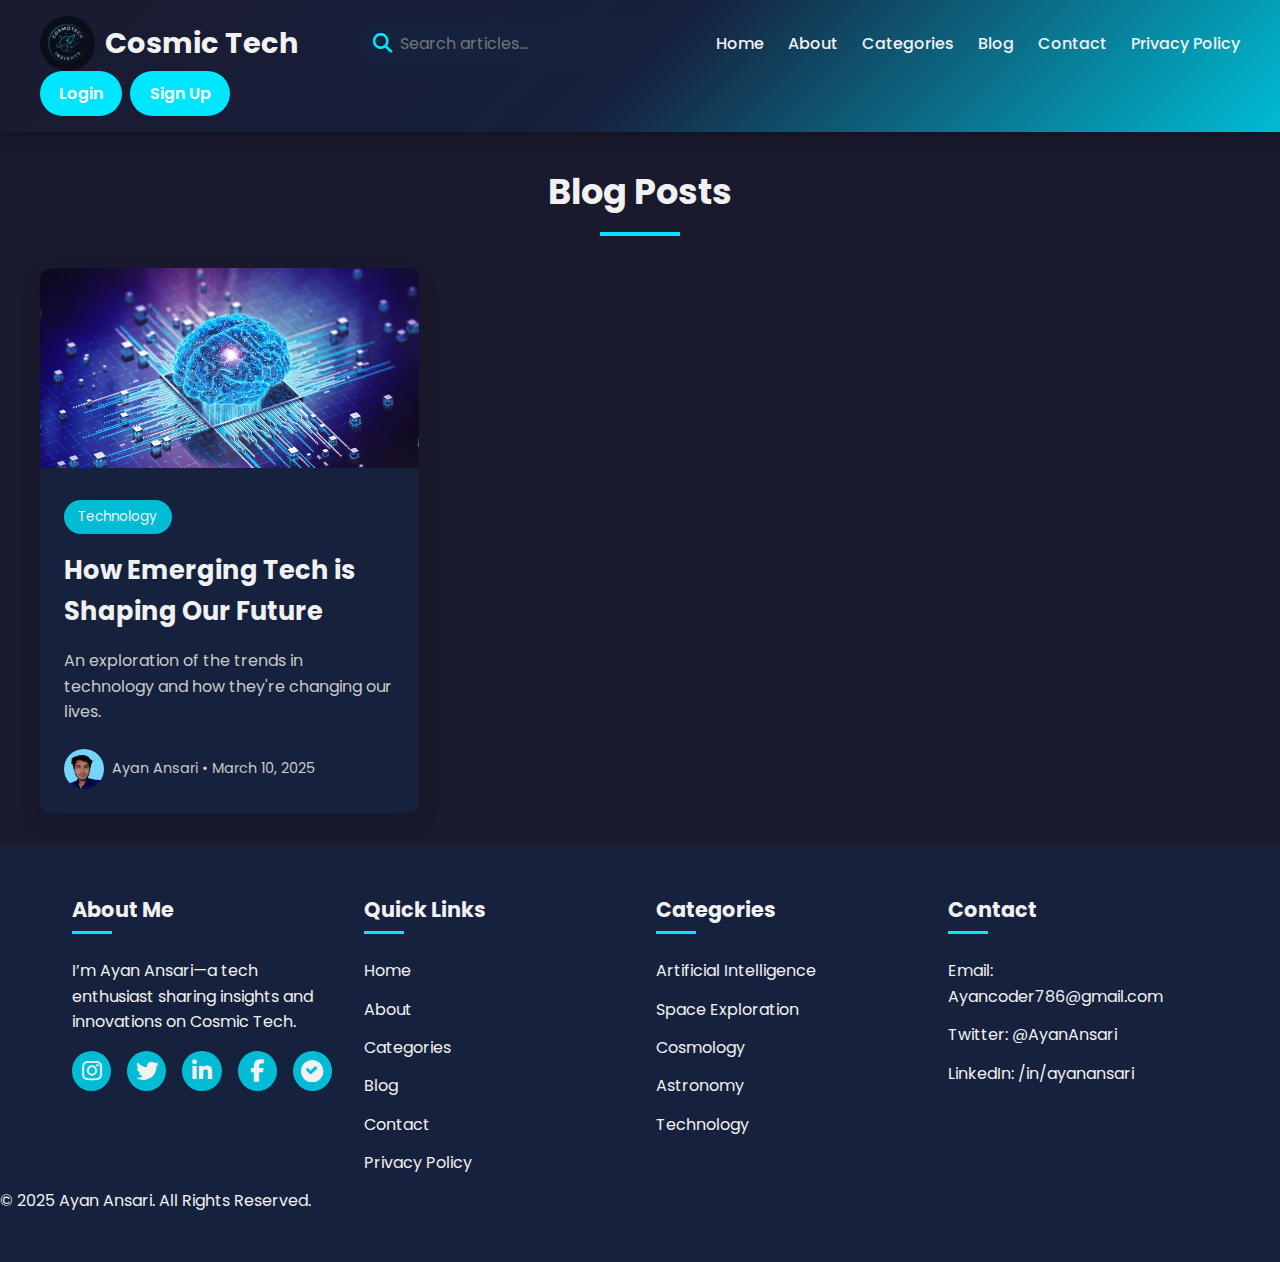
<file: Pages/blog.html>
<!DOCTYPE html>
<html lang="en">

<head>
  <meta charset="UTF-8" />
  <meta name="viewport" content="width=device-width, initial-scale=1.0" />
   <link rel="shortcut icon" href="../img/logo.png" type="image/x-icon">
  <title>Blog | Cosmic Tech</title>
  <link href="https://fonts.googleapis.com/css2?family=Poppins:wght@300;400;600;700&display=swap" rel="stylesheet" />
  <link rel="stylesheet" href="https://cdnjs.cloudflare.com/ajax/libs/font-awesome/6.4.0/css/all.min.css" />
  <link rel="stylesheet" href="../css/style.css" />
</head>

<body>
  <!-- Header (same as index.html) -->
  <header>
    <div class="nav-container">
      <button class="mobile-menu-btn"><i class="fas fa-bars"></i></button>
      <div class="logo">
        <img src="/img/logo.png" width="55px" alt="Cosmic Tech Logo" />
        <h1>Cosmic Tech</h1>
      </div>
      <div class="search-container">
        <i class="fas fa-times clear-icon" id="clearSearch"></i>
        <input type="text" id="searchInput" placeholder="Search articles..." />
        <i class="fas fa-search search-icon" id="searchIcon"></i>
      </div>
      <nav id="main-nav">
        <ul>
          <li><a href="../index.html">Home</a></li>
          <li><a href="about.html">About</a></li>
          <li><a href="categories.html">Categories</a></li>
          <li><a href="blog.html" class="active" target="_blank">Blog</a></li>
          <li><a href="contact.html">Contact</a></li>
          <li><a href="privacy.html">Privacy Policy</a></li>
        </ul>
      </nav>
      <div class="auth-buttons">
        <a href="login.html" class="auth-btn">Login</a>
        <a href="signup.html" class="auth-btn">Sign Up</a>
      </div>
    </div>
  </header>

  <div class="container" style="padding: 2rem 0;">
    <h2 class="section-title">Blog Posts</h2>
    <div class="featured-grid">
      <article class="article-card">
        <img src="/img/ai.webp" alt="Blog Post" class="article-img" />
        <div class="article-content">
          <span class="article-category">Technology</span>
          <h3 class="article-title"><a href="#">How Emerging Tech is Shaping Our Future</a></h3>
          <p class="article-excerpt">An exploration of the trends in technology and how they're changing our lives.</p>
          <div class="article-meta">
            <img src="/img/me.jpg" alt="Ayan Ansari" />
            <span>Ayan Ansari • March 10, 2025</span>
          </div>
        </div>
      </article>
      <!-- Add more blog posts as needed -->
    </div>
  </div>

  <!-- Footer (same as index.html) -->
  <footer>
    <div class="footer-container">
      <!-- (Footer columns as in index.html) -->
      <div class="footer-column">
        <h3>About Me</h3>
        <p>I’m Ayan Ansari—a tech enthusiast sharing insights and innovations on Cosmic Tech.</p>
        <div class="social-links">
          <a href="https://www.instagram.com/ayannansarii?igsh=bDNtN2hqOG42NHly" target="_blank" class="social-link"
            title="Instagram">
            <i class="fab fa-instagram"></i>
          </a>
          <a href="https://x.com/ayanansariii?t=riIRXEujdksNhVpYq_xdtA&s=08" target="_blank" class="social-link"
            title="Twitter (X)">
            <i class="fab fa-twitter"></i>
          </a>
          <a href="https://www.linkedin.com/in/ayan-ansari-598700349" target="_blank" class="social-link"
            title="LinkedIn">
            <i class="fab fa-linkedin-in"></i>
          </a>
          <a href="https://www.facebook.com/share/1ADkqm7msA/" target="_blank" class="social-link" title="Facebook">
            <i class="fab fa-facebook-f"></i>
          </a>
          <a href="https://www.threads.net/@ayannansarii" target="_blank" class="social-link" title="Threads">
            <svg xmlns="http://www.w3.org/2000/svg" viewBox="0 0 256 256"
              style="width:1.4rem; height:1.4rem; fill: var(--text);">
              <path
                d="M128 0C57.31 0 0 57.31 0 128s57.31 128 128 128 128-57.31 128-128S198.69 0 128 0Zm59.22 97.16L121.33 155.94a16 16 0 0 1-22.64 0l-35.91-35.91a16 16 0 1 1 22.64-22.64l24.27 24.27 44.27-44.27a16 16 0 1 1 22.64 22.64Z" />
            </svg>
          </a>
        </div>
      </div>
      <div class="footer-column">
        <h3>Quick Links</h3>
        <ul class="footer-links">
          <li><a href="../index.html">Home</a></li>
          <li><a href="about.html">About</a></li>
          <li><a href="categories.html">Categories</a></li>
          <li><a href="blog.html" target="_blank">Blog</a></li>
          <li><a href="contact.html">Contact</a></li>
          <li><a href="privacy.html">Privacy Policy</a></li>
        </ul>
      </div>
      <div class="footer-column">
        <h3>Categories</h3>
        <ul class="footer-links">
          <li><a href="category-ai.html">Artificial Intelligence</a></li>
          <li><a href="category-space.html">Space Exploration</a></li>
          <li><a href="category-cosmology.html">Cosmology</a></li>
          <li><a href="category-astronomy.html">Astronomy</a></li>
          <li><a href="category-tech.html">Technology</a></li>
        </ul>
      </div>
      <div class="footer-column">
        <h3>Contact</h3>
        <ul class="footer-links">
          <li>Email: Ayancoder786@gmail.com</li>
          <li>Twitter: @AyanAnsari</li>
          <li>LinkedIn: /in/ayanansari</li>
        </ul>
      </div>
    </div>
    <div class="copyright">
      &copy; 2025 Ayan Ansari. All Rights Reserved.
    </div>
  </footer>

  </script>
</body>
<script src="../Javascript/script.js"></script>
</html>
</file>
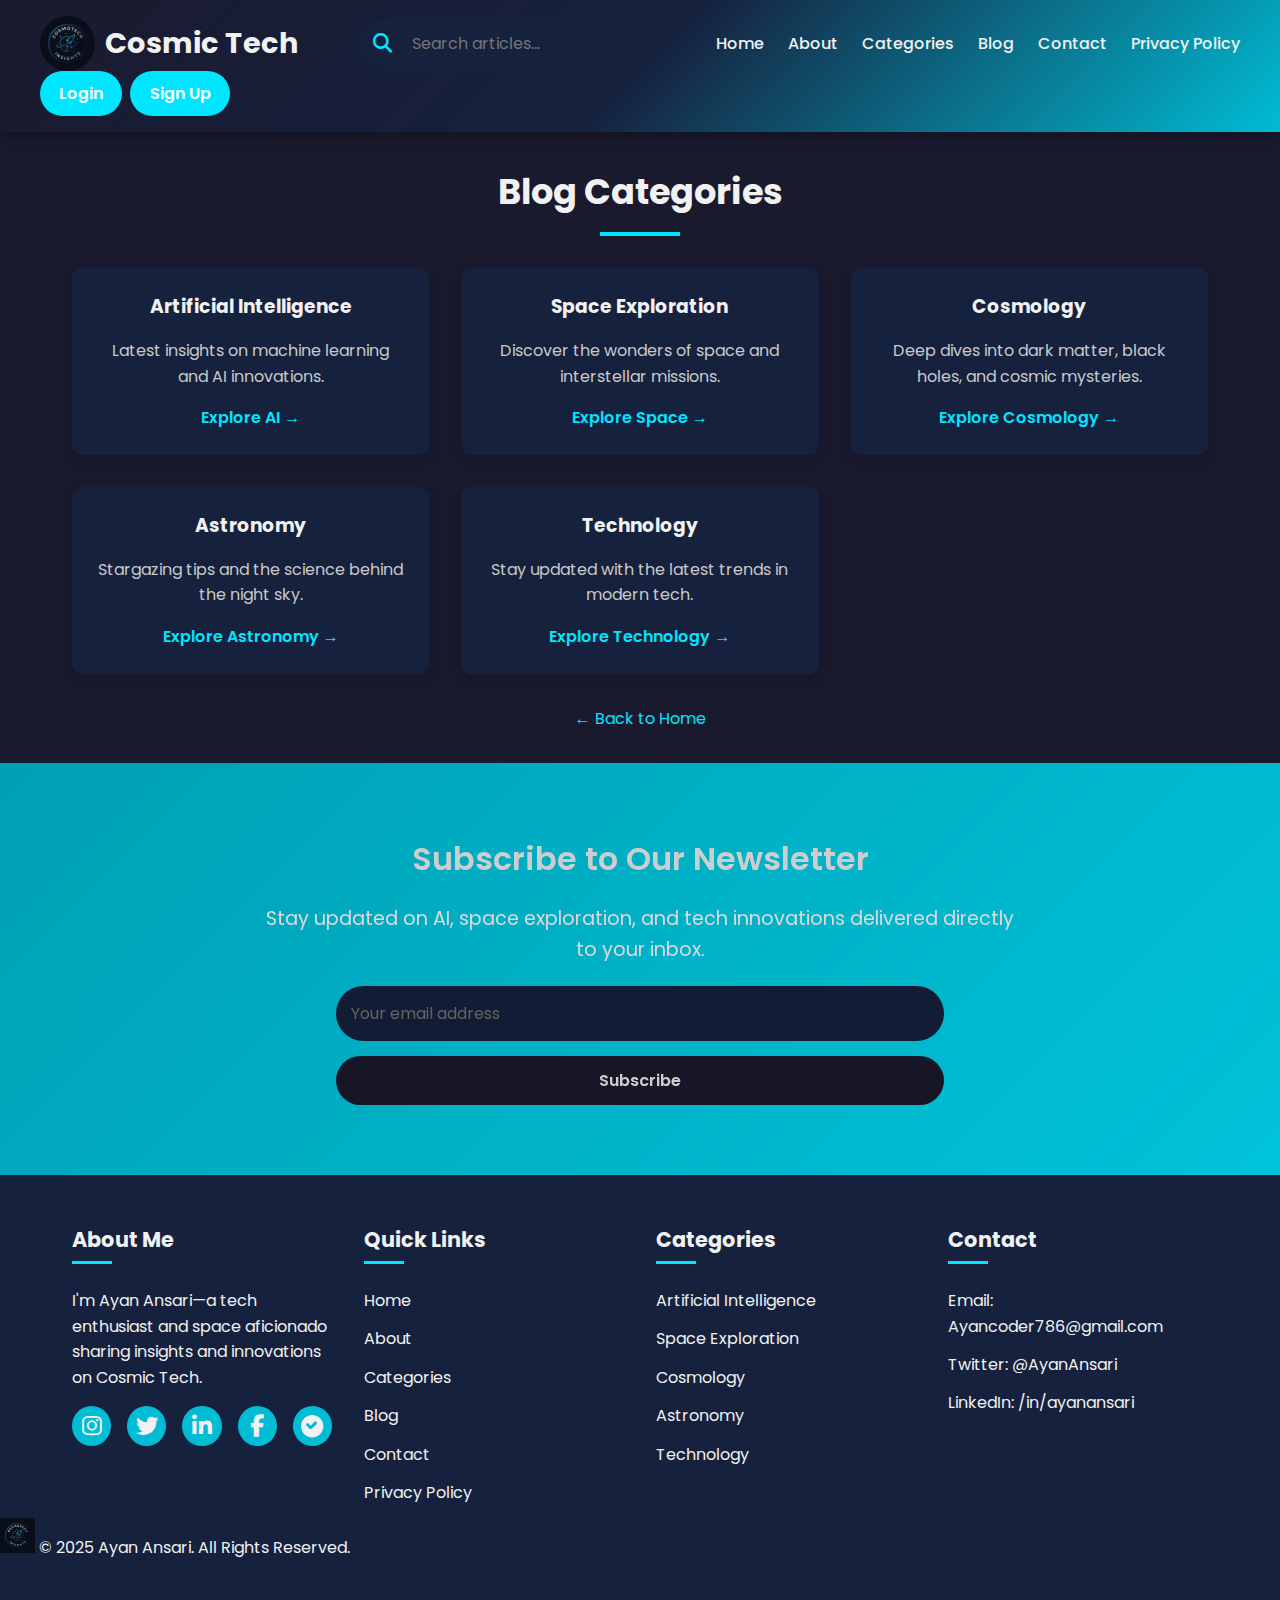
<file: Pages/categories.html>
<!DOCTYPE html>
<html lang="en">

<head>
  <meta charset="UTF-8" />
  <meta name="viewport" content="width=device-width, initial-scale=1.0" />
   <link rel="shortcut icon" href="../img/logo.png" type="image/x-icon">
  <title>Categories | Cosmic Tech</title>
  <link href="https://fonts.googleapis.com/css2?family=Roboto:wght@400;500;700&display=swap" rel="stylesheet" />
  <link rel="stylesheet" href="https://cdnjs.cloudflare.com/ajax/libs/font-awesome/6.4.0/css/all.min.css" />
  <link rel="stylesheet" href="../css/style.css" />
  <link rel="stylesheet" href="../css/categories.css">
  <style>

  </style>
</head>

<body>
  <!-- Header -->

  <header>
    <div class="nav-container">
      <button class="mobile-menu-btn"><i class="fas fa-bars"></i></button>
      <div class="logo">
        <img src="../img/logo.png" width="55px" alt="Cosmic Tech Logo" />
        <h1>Cosmic Tech</h1>
      </div>
      <div class="search-container">
        <i class="fas fa-times clear-icon" id="clearSearch"></i>
        <input type="text" id="searchInput" placeholder="   Search articles..." />
        <i class="fas fa-search search-icon" id="searchIcon"></i>
      </div>
      <nav id="main-nav">
        <ul>
          <li><a href="../index.html">Home</a></li>
          <li><a href="about.html">About</a></li>
          <li><a href="categories.html">Categories</a></li>
          <li><a href="blog.html" target="_blank">Blog</a></li>
          <li><a href="contact.html">Contact</a></li>
          <li><a href="privacy.html">Privacy Policy</a></li>
        </ul>
      </nav>
      <div class="auth-buttons">
        <a href="login.html" class="auth-btn">Login</a>
        <a href="signup.html" class="auth-btn">Sign Up</a>
      </div>
    </div>




  </header>

  <div class="categories-container">
    <h2 class="section-title">Blog Categories</h2>
    <div class="cat-grid">
      <div class="cat-card">
        <h3>Artificial Intelligence</h3>
        <p>Latest insights on machine learning and AI innovations.</p>
        <a href="category-ai.html">Explore AI &rarr;</a>
      </div>
      <div class="cat-card">
        <h3>Space Exploration</h3>
        <p>Discover the wonders of space and interstellar missions.</p>
        <a href="category-space.html">Explore Space &rarr;</a>
      </div>
      <div class="cat-card">
        <h3>Cosmology</h3>
        <p>Deep dives into dark matter, black holes, and cosmic mysteries.</p>
        <a href="category-cosmology.html">Explore Cosmology &rarr;</a>
      </div>
      <div class="cat-card">
        <h3>Astronomy</h3>
        <p>Stargazing tips and the science behind the night sky.</p>
        <a href="category-astronomy.html">Explore Astronomy &rarr;</a>
      </div>
      <div class="cat-card">
        <h3>Technology</h3>
        <p>Stay updated with the latest trends in modern tech.</p>
        <a href="category-tech.html">Explore Technology &rarr;</a>
      </div>
    </div>
    <div class="back-link"><a href="../index.html">&larr; Back to Home</a></div>
  </div>

  <!-- Newsletter -->
  <section class="newsletter">
    <div class="newsletter-container">
      <h2>Subscribe to Our Newsletter</h2>
      <p>Stay updated on AI, space exploration, and tech innovations delivered directly to your inbox.</p>
      <form class="newsletter-form">
        <input type="email" class="newsletter-input" placeholder="Your email address" required />
        <button type="submit" class="newsletter-btn">Subscribe</button>
      </form>
    </div>
  </section>

  <!-- Footer -->
  <footer>
    <div class="footer-container">
      <div class="footer-column">
        <h3>About Me</h3>
        <p>I'm Ayan Ansari—a tech enthusiast and space aficionado sharing insights and innovations on Cosmic Tech.</p>
        <div class="social-links">
          <a href="https://www.instagram.com/ayannansarii?igsh=bDNtN2hqOG42NHly" target="_blank" class="social-link"
            title="Instagram">
            <i class="fab fa-instagram"></i>
          </a>
          <a href="https://x.com/ayanansariii?t=riIRXEujdksNhVpYq_xdtA&s=08" target="_blank" class="social-link"
            title="Twitter (X)">
            <i class="fab fa-twitter"></i>
          </a>
          <a href="https://www.linkedin.com/in/ayan-ansari-598700349" target="_blank" class="social-link"
            title="LinkedIn">
            <i class="fab fa-linkedin-in"></i>
          </a>
          <a href="https://www.facebook.com/share/1ADkqm7msA/" target="_blank" class="social-link" title="Facebook">
            <i class="fab fa-facebook-f"></i>
          </a>
          <!-- Updated Threads icon -->
          <a href="https://www.threads.net/@ayannansarii" target="_blank" class="social-link" title="Threads">
            <svg xmlns="http://www.w3.org/2000/svg" viewBox="0 0 256 256"
              style="width:1.4rem; height:1.4rem; fill: var(--text);">
              <path
                d="M128 0C57.31 0 0 57.31 0 128s57.31 128 128 128 128-57.31 128-128S198.69 0 128 0Zm59.22 97.16L121.33 155.94a16 16 0 0 1-22.64 0l-35.91-35.91a16 16 0 1 1 22.64-22.64l24.27 24.27 44.27-44.27a16 16 0 1 1 22.64 22.64Z" />
            </svg>
          </a>
        </div>
      </div>
      <div class="footer-column">
        <h3>Quick Links</h3>
        <ul class="footer-links">
          <li><a href="../index.html">Home</a></li>
          <li><a href="about.html">About</a></li>
          <li><a href="categories.html">Categories</a></li>
          <li><a href="blog.html" target="_blank">Blog</a></li>
          <li><a href="contact.html">Contact</a></li>
          <li><a href="privacy.html">Privacy Policy</a></li>
        </ul>
      </div>
      <div class="footer-column">
        <h3>Categories</h3>
        <ul class="footer-links">
          <li><a href="category-ai.html">Artificial Intelligence</a></li>
          <li><a href="category-space.html">Space Exploration</a></li>
          <li><a href="category-cosmology.html">Cosmology</a></li>
          <li><a href="category-astronomy.html">Astronomy</a></li>
          <li><a href="category-tech.html">Technology</a></li>
        </ul>
      </div>
      <div class="footer-column">
        <h3>Contact</h3>
        <ul class="footer-links">
          <li>Email: Ayancoder786@gmail.com</li>
          <li>Twitter: @AyanAnsari</li>
          <li>LinkedIn: /in/ayanansari</li>
        </ul>
      </div>
    </div>
    <div class="copyright">
      <img src="../img/logo.png" width="35"
        alt="Cosmic Tech Logo" />
      &copy; 2025 Ayan Ansari. All Rights Reserved.
    </div>
  </footer>


</body>

<script>
  document.querySelector('.mobile-menu-btn').addEventListener('click', function () {
    document.getElementById('main-nav').classList.toggle('active');
  });
  document.querySelectorAll('a').forEach(link => {
    if (link.href && link.hostname === window.location.hostname) {
      link.addEventListener('click', function (e) {
        e.preventDefault();
        const target = this.href;
        document.body.classList.add('fade-out');
        setTimeout(() => {
          window.location = target;
        }, 500);
      });
    }
  });
</script>
<script src="../Javascript/script.js"></script>

</html>
</file>
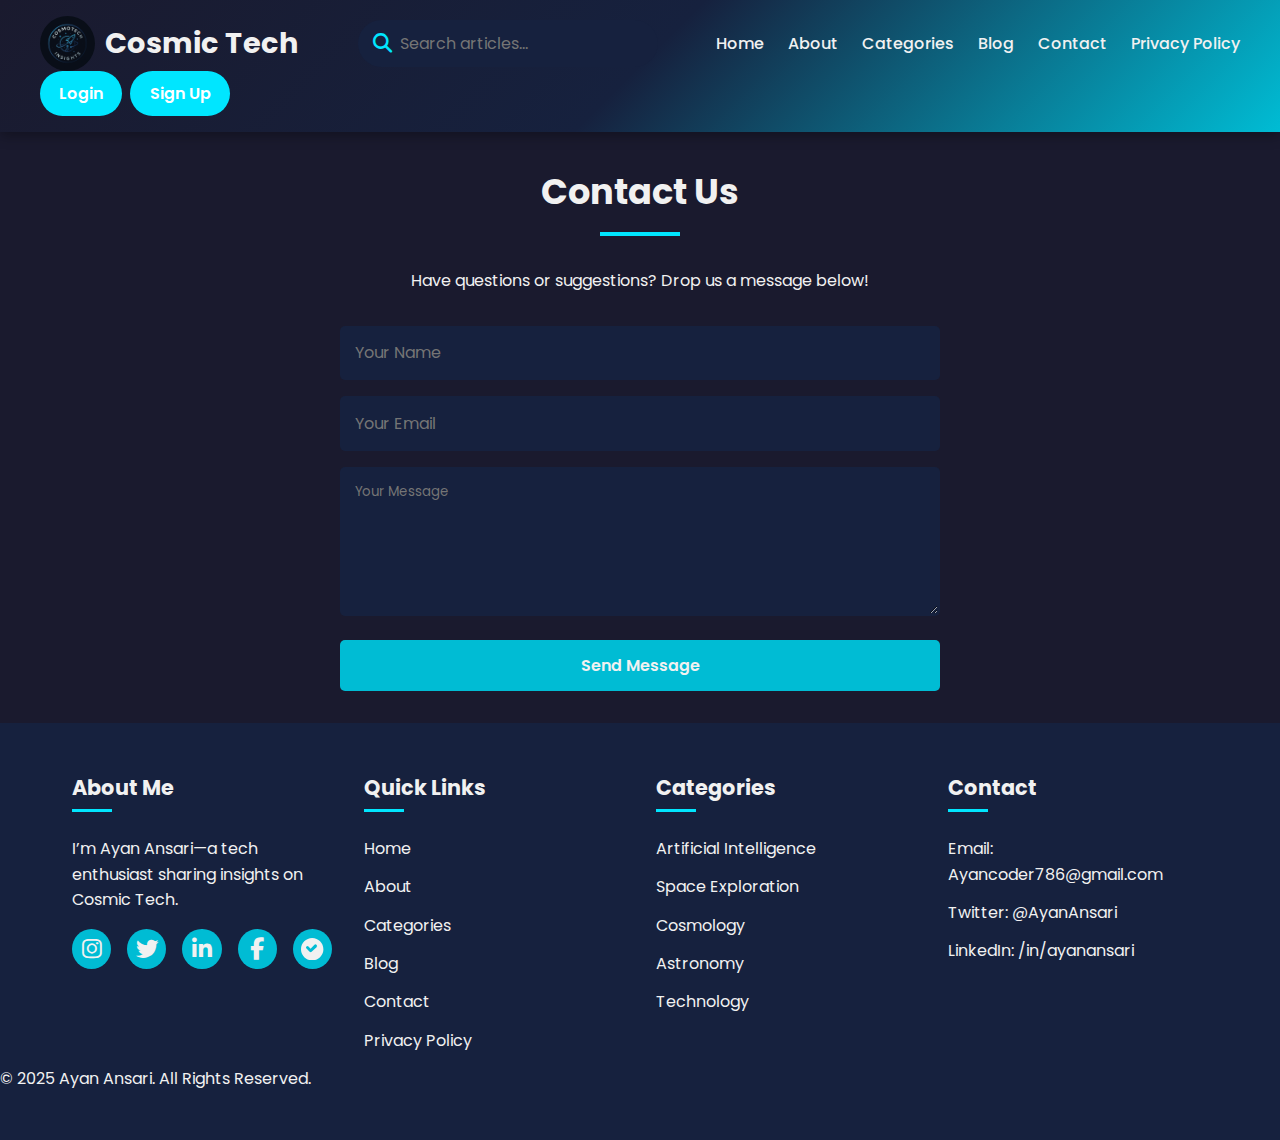
<file: Pages/contact.html>
<!DOCTYPE html>
<html lang="en">

<head>
  <meta charset="UTF-8" />
  <meta name="viewport" content="width=device-width, initial-scale=1.0" />
   <link rel="shortcut icon" href="../img/logo.png" type="image/x-icon">
  <title>Contact | Cosmic Tech</title>
  <link href="https://fonts.googleapis.com/css2?family=Poppins:wght@300;400;600;700&display=swap" rel="stylesheet" />
  <link rel="stylesheet" href="https://cdnjs.cloudflare.com/ajax/libs/font-awesome/6.4.0/css/all.min.css" />
  <link rel="stylesheet" href="../css/style.css" />
</head>

<body>
  <!-- Header -->
  <header>
    <div class="nav-container">
      <button class="mobile-menu-btn"><i class="fas fa-bars"></i></button>
      <div class="logo">
       <img src="/img/logo.png" width="55px" alt="Cosmic Tech Logo" />
        <h1>Cosmic Tech</h1>
      </div>
      <div class="search-container">
        <i class="fas fa-times clear-icon" id="clearSearch"></i>
        <input type="text" id="searchInput" placeholder="Search articles..." />
        <i class="fas fa-search search-icon" id="searchIcon"></i>
      </div>
      <nav id="main-nav">
        <ul>
          <!-- <li><a href="index.html">Home</a></li> -->
          <li><a href="../index.html">Home</a></li>
          <li><a href="about.html">About</a></li>
          <li><a href="categories.html">Categories</a></li>
          <li><a href="blog.html" target="_blank">Blog</a></li>
          <li><a href="contact.html" class="active">Contact</a></li>
          <li><a href="privacy.html">Privacy Policy</a></li>
        </ul>
      </nav>
      <div class="auth-buttons">
        <a href="login.html" class="auth-btn">Login</a>
        <a href="signup.html" class="auth-btn">Sign Up</a>
      </div>
    </div>
  </header>

  <div class="container" style="padding: 2rem 0;">
    <h2 class="section-title">Contact Us</h2>
    <p style="text-align: center; margin-bottom: 2rem;">Have questions or suggestions? Drop us a message below!</p>
    <form style="max-width: 600px; margin: 0 auto;">
      <input type="text" placeholder="Your Name" required />
      <input type="email" placeholder="Your Email" required />
      <textarea placeholder="Your Message" rows="6"
        style="width: 100%; padding: 0.8rem; border: 2px solid transparent; border-radius: 5px; background-color: var(--secondary); color: var(--text); margin-bottom: 1rem;"
        required></textarea>
      <button type="submit">Send Message</button>
    </form>
  </div>

  <!-- Footer (same as index.html) -->
  <footer>
    <div class="footer-container">
      <!-- (Footer content as in index.html) -->
      <div class="footer-column">
        <h3>About Me</h3>
        <p>I’m Ayan Ansari—a tech enthusiast sharing insights on Cosmic Tech.</p>
        <div class="social-links">
          <a href="https://www.instagram.com/ayannansarii?igsh=bDNtN2hqOG42NHly" target="_blank" class="social-link"
            title="Instagram">
            <i class="fab fa-instagram"></i>
          </a>
          <a href="https://x.com/ayanansariii?t=riIRXEujdksNhVpYq_xdtA&s=08" target="_blank" class="social-link"
            title="Twitter (X)">
            <i class="fab fa-twitter"></i>
          </a>
          <a href="https://www.linkedin.com/in/ayan-ansari-598700349" target="_blank" class="social-link"
            title="LinkedIn">
            <i class="fab fa-linkedin-in"></i>
          </a>
          <a href="https://www.facebook.com/share/1ADkqm7msA/" target="_blank" class="social-link" title="Facebook">
            <i class="fab fa-facebook-f"></i>
          </a>
          <a href="https://www.threads.net/@ayannansarii" target="_blank" class="social-link" title="Threads">
            <svg xmlns="http://www.w3.org/2000/svg" viewBox="0 0 256 256"
              style="width:1.4rem; height:1.4rem; fill: var(--text);">
              <path
                d="M128 0C57.31 0 0 57.31 0 128s57.31 128 128 128 128-57.31 128-128S198.69 0 128 0Zm59.22 97.16L121.33 155.94a16 16 0 0 1-22.64 0l-35.91-35.91a16 16 0 1 1 22.64-22.64l24.27 24.27 44.27-44.27a16 16 0 1 1 22.64 22.64Z" />
            </svg>
          </a>
        </div>
      </div>
      <div class="footer-column">
        <h3>Quick Links</h3>
        <ul class="footer-links">
          <li><a href="index.html">Home</a></li>
          <li><a href="about.html">About</a></li>
          <li><a href="categories.html">Categories</a></li>
          <li><a href="blog.html" target="_blank">Blog</a></li>
          <li><a href="contact.html">Contact</a></li>
          <li><a href="privacy.html">Privacy Policy</a></li>
        </ul>
      </div>
      <div class="footer-column">
        <h3>Categories</h3>
        <ul class="footer-links">
          <li><a href="category-ai.html">Artificial Intelligence</a></li>
          <li><a href="category-space.html">Space Exploration</a></li>
          <li><a href="category-cosmology.html">Cosmology</a></li>
          <li><a href="category-astronomy.html">Astronomy</a></li>
          <li><a href="category-tech.html">Technology</a></li>
        </ul>
      </div>
      <div class="footer-column">
        <h3>Contact</h3>
        <ul class="footer-links">
          <li>Email: Ayancoder786@gmail.com</li>
          <li>Twitter: @AyanAnsari</li>
          <li>LinkedIn: /in/ayanansari</li>
        </ul>
      </div>
    </div>
    <div class="copyright">
      &copy; 2025 Ayan Ansari. All Rights Reserved.
    </div>
  </footer>


</body>

<script src="../Javascript/script.js"></script>

</html>
</file>
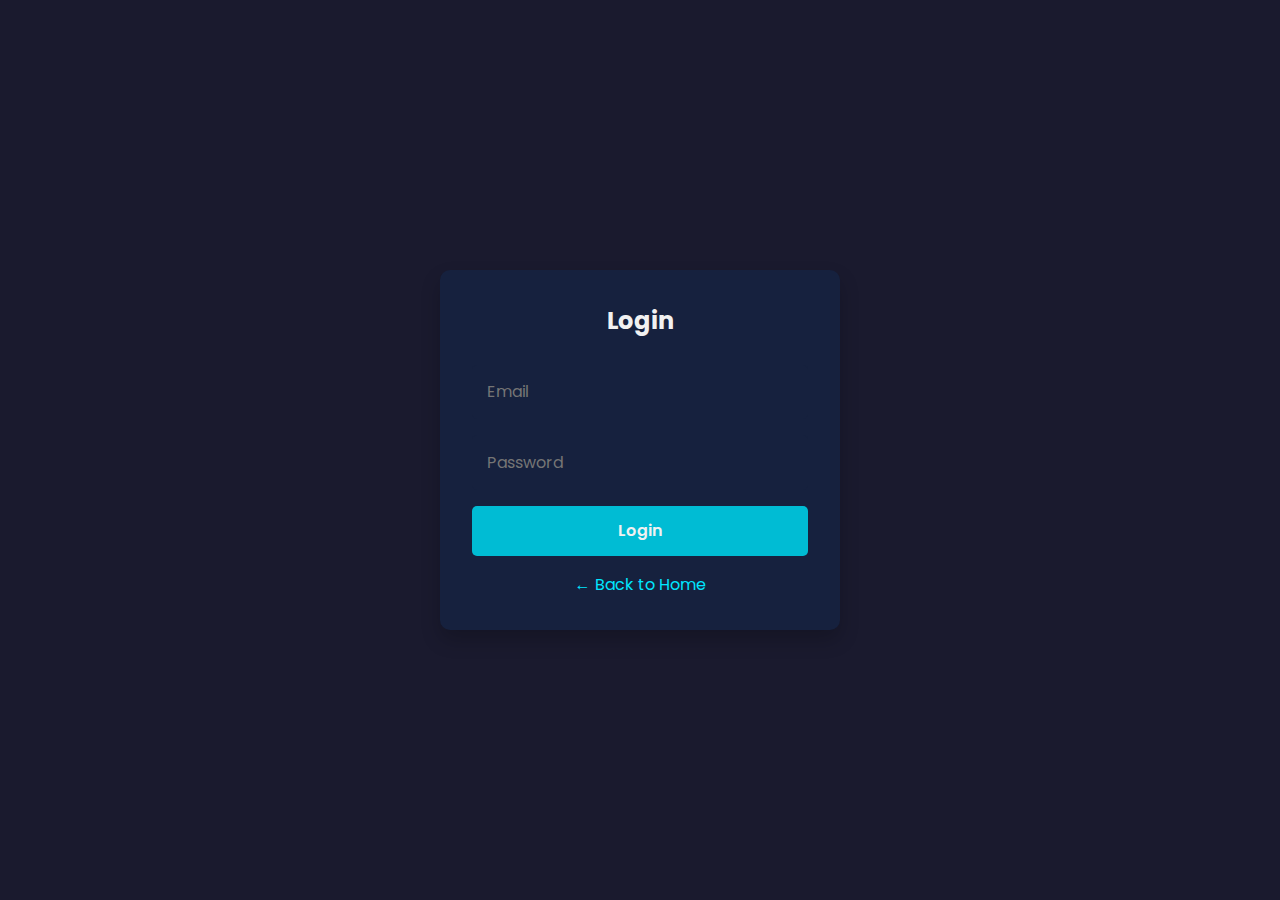
<file: Pages/login.html>
<!DOCTYPE html>
<html lang="en">

<head>
  <meta charset="UTF-8" />
  <meta name="viewport" content="width=device-width, initial-scale=1.0" />
   <link rel="shortcut icon" href="../img/logo.png" type="image/x-icon">
  <title>Login | Cosmic Tech</title>
  <link href="https://fonts.googleapis.com/css2?family=Poppins:wght@300;400;600;700&display=swap" rel="stylesheet" />
  <link rel="stylesheet" href="https://cdnjs.cloudflare.com/ajax/libs/font-awesome/6.4.0/css/all.min.css" />
  <link rel="stylesheet" href="../css/style.css" />
  <link rel="stylesheet" href="../css/login.css">

</head>

<body>
  <div class="auth-page">
    <div class="auth-form">
      <h2>Login</h2>
      <form>
        <input type="email" placeholder="Email" required />
        <input type="password" placeholder="Password" required />
        <button type="submit">Login</button>
      </form>
      <div class="back-link"><a href="../index.html">&larr; Back to Home</a></div>
    </div>
  </div>

</body>
<script src="../Javascript/script.js"></script>

</html>
</file>
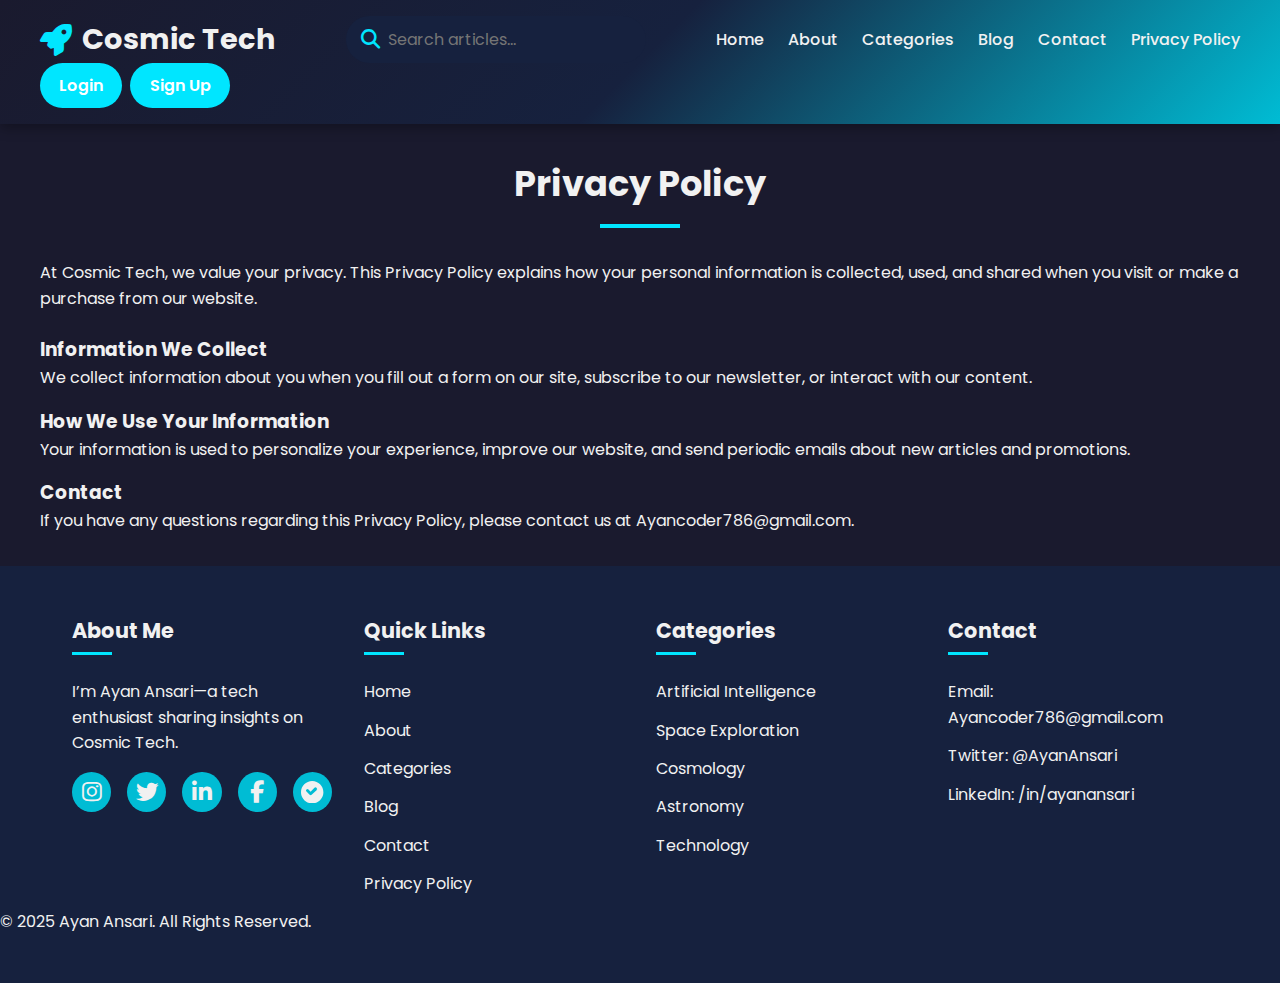
<file: Pages/privacy.html>
<!DOCTYPE html>
<html lang="en">

<head>
  <meta charset="UTF-8" />
  <meta name="viewport" content="width=device-width, initial-scale=1.0" />
   <link rel="shortcut icon" href="../img/logo.png" type="image/x-icon">
  <title>Privacy Policy | Cosmic Tech</title>
  <link href="https://fonts.googleapis.com/css2?family=Poppins:wght@300;400;600;700&display=swap" rel="stylesheet" />
  <link rel="stylesheet" href="https://cdnjs.cloudflare.com/ajax/libs/font-awesome/6.4.0/css/all.min.css" />
  <link rel="stylesheet" href="../css/style.css" />
</head>

<body>
  <!-- Header -->
  <header>
    <div class="nav-container">
      <button class="mobile-menu-btn"><i class="fas fa-bars"></i></button>
      <div class="logo">
        <i class="fas fa-rocket" style="font-size: 2rem; color: var(--highlight);"></i>
        <h1>Cosmic Tech</h1>
      </div>
      <div class="search-container">
        <i class="fas fa-times clear-icon" id="clearSearch"></i>
        <input type="text" id="searchInput" placeholder="Search articles..." />
        <i class="fas fa-search search-icon" id="searchIcon"></i>
      </div>
      <nav id="main-nav">
        <ul>
          <li><a href="../index.html">Home</a></li>
          <li><a href="about.html">About</a></li>
          <li><a href="categories.html">Categories</a></li>
          <li><a href="blog.html" target="_blank">Blog</a></li>
          <li><a href="contact.html">Contact</a></li>
          <li><a href="privacy.html" class="active">Privacy Policy</a></li>
        </ul>
      </nav>
      <div class="auth-buttons">
        <a href="login.html" class="auth-btn">Login</a>
        <a href="signup.html" class="auth-btn">Sign Up</a>
      </div>
    </div>
  </header>

  <div class="container" style="padding: 2rem 0;">
    <h2 class="section-title">Privacy Policy</h2>
    <p style="margin-bottom: 1.5rem;">
      At Cosmic Tech, we value your privacy. This Privacy Policy explains how your personal information is collected,
      used, and shared when you visit or make a purchase from our website.
    </p>
    <h3>Information We Collect</h3>
    <p style="margin-bottom: 1rem;">
      We collect information about you when you fill out a form on our site, subscribe to our newsletter, or interact
      with our content.
    </p>
    <h3>How We Use Your Information</h3>
    <p style="margin-bottom: 1rem;">
      Your information is used to personalize your experience, improve our website, and send periodic emails about new
      articles and promotions.
    </p>
    <h3>Contact</h3>
    <p>
      If you have any questions regarding this Privacy Policy, please contact us at <a
        href="mailto:Ayancoder786@gmail.com">Ayancoder786@gmail.com</a>.
    </p>
  </div>

  <!-- Footer (same as index.html) -->
  <footer>
    <div class="footer-container">
      <!-- (Footer content as in index.html) -->
      <div class="footer-column">
        <h3>About Me</h3>
        <p>I’m Ayan Ansari—a tech enthusiast sharing insights on Cosmic Tech.</p>
        <div class="social-links">
          <a href="https://www.instagram.com/ayannansarii?igsh=bDNtN2hqOG42NHly" target="_blank" class="social-link"
            title="Instagram">
            <i class="fab fa-instagram"></i>
          </a>
          <a href="https://x.com/ayanansariii?t=riIRXEujdksNhVpYq_xdtA&s=08" target="_blank" class="social-link"
            title="Twitter (X)">
            <i class="fab fa-twitter"></i>
          </a>
          <a href="https://www.linkedin.com/in/ayan-ansari-598700349" target="_blank" class="social-link"
            title="LinkedIn">
            <i class="fab fa-linkedin-in"></i>
          </a>
          <a href="https://www.facebook.com/share/1ADkqm7msA/" target="_blank" class="social-link" title="Facebook">
            <i class="fab fa-facebook-f"></i>
          </a>
          <a href="https://www.threads.net/@ayannansarii" target="_blank" class="social-link" title="Threads">
            <svg xmlns="http://www.w3.org/2000/svg" viewBox="0 0 256 256"
              style="width:1.4rem; height:1.4rem; fill: var(--text);">
              <path
                d="M128 0C57.31 0 0 57.31 0 128s57.31 128 128 128 128-57.31 128-128S198.69 0 128 0Zm59.22 97.16L121.33 155.94a16 16 0 0 1-22.64 0l-35.91-35.91a16 16 0 1 1 22.64-22.64l24.27 24.27 44.27-44.27a16 16 0 1 1 22.64 22.64Z" />
            </svg>
          </a>
        </div>
      </div>
      <div class="footer-column">
        <h3>Quick Links</h3>
        <ul class="footer-links">
          <li><a href="../index.html">Home</a></li>
          <li><a href="about.html">About</a></li>
          <li><a href="categories.html">Categories</a></li>
          <li><a href="blog.html" target="_blank">Blog</a></li>
          <li><a href="contact.html">Contact</a></li>
          <li><a href="privacy.html">Privacy Policy</a></li>
        </ul>
      </div>
      <div class="footer-column">
        <h3>Categories</h3>
        <ul class="footer-links">
          <li><a href="category-ai.html">Artificial Intelligence</a></li>
          <li><a href="category-space.html">Space Exploration</a></li>
          <li><a href="category-cosmology.html">Cosmology</a></li>
          <li><a href="category-astronomy.html">Astronomy</a></li>
          <li><a href="category-tech.html">Technology</a></li>
        </ul>
      </div>
      <div class="footer-column">
        <h3>Contact</h3>
        <ul class="footer-links">
          <li>Email: Ayancoder786@gmail.com</li>
          <li>Twitter: @AyanAnsari</li>
          <li>LinkedIn: /in/ayanansari</li>
        </ul>
      </div>
    </div>
    <div class="copyright">
      &copy; 2025 Ayan Ansari. All Rights Reserved.
    </div>
  </footer>


  </script>
</body>

<script src="../Javascript/script.js"></script>

</html>
</file>
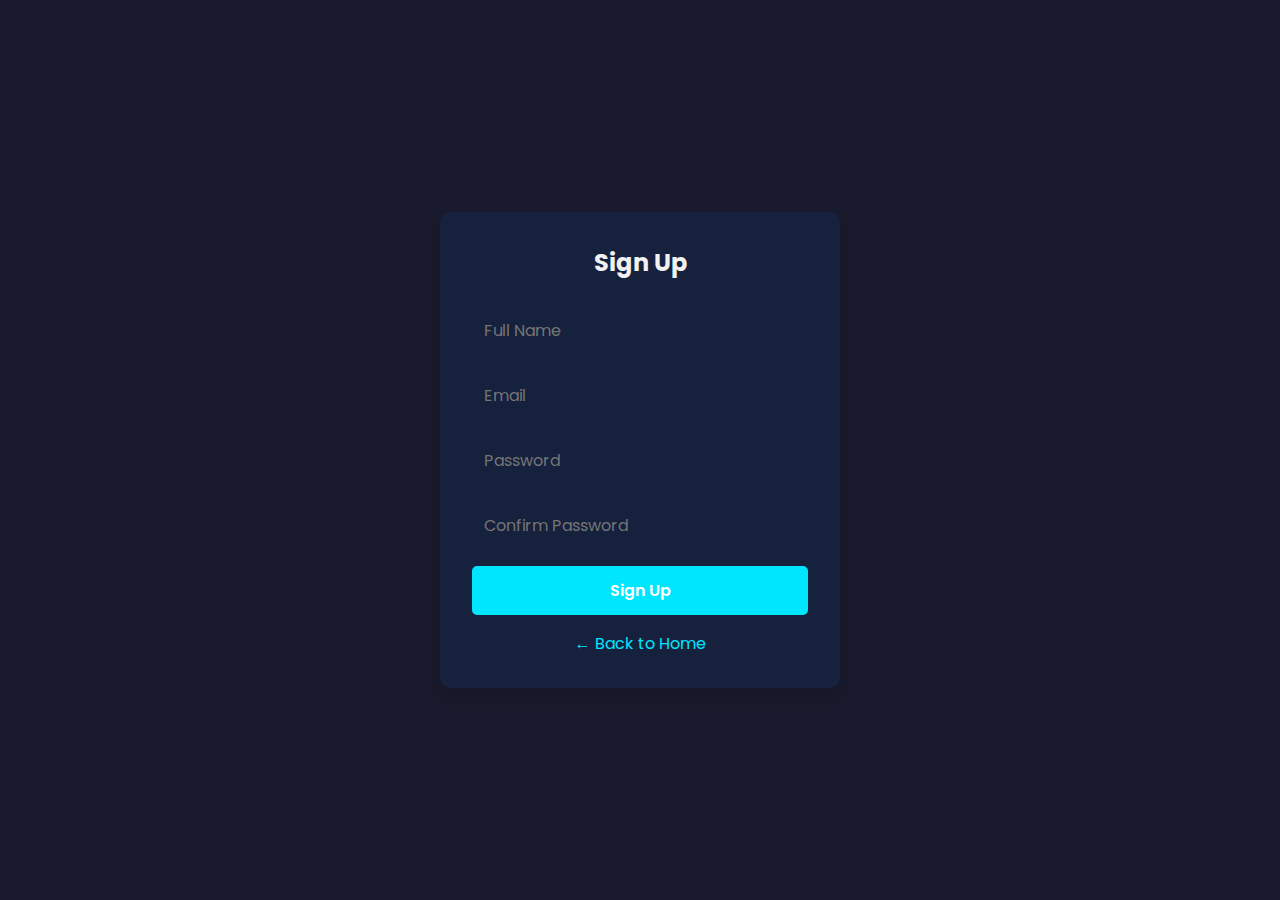
<file: Pages/signup.html>
<!DOCTYPE html>
<html lang="en">
<head>
  <meta charset="UTF-8" />
  <meta name="viewport" content="width=device-width, initial-scale=1.0" />
   <link rel="shortcut icon" href="../img/logo.png" type="image/x-icon">
  <title>Sign Up | Cosmic Tech</title>
  <link href="https://fonts.googleapis.com/css2?family=Roboto:wght@400;500;700&display=swap" rel="stylesheet" />
  <link rel="stylesheet" href="https://cdnjs.cloudflare.com/ajax/libs/font-awesome/6.4.0/css/all.min.css" />
  <link rel="stylesheet" href="../css/style.css" />
  <link rel="stylesheet" href="../css/signup.css">
  <style>
    /* Simple page-specific styles for sign up */
    
  </style>
</head>
<body>
  <div class="auth-page">
    <div class="auth-form">
      <h2>Sign Up</h2>
      <form>
        <input type="text" placeholder="Full Name" required />
        <input type="email" placeholder="Email" required />
        <input type="password" placeholder="Password" required />
        <input type="password" placeholder="Confirm Password" required />
        <button type="submit">Sign Up</button>
      </form>
      <div class="back-link"><a href="../index.html">&larr; Back to Home</a></div>
    </div>
  </div>
</body>
<script src="../Javascript/script.js"></script>
</html>
</file>
<file: css/style.css>
/* Import Google Font: Poppins */
@import url('https://fonts.googleapis.com/css2?family=Poppins:wght@300;400;600;700&display=swap');

:root {
  --primary: #1a1a2e;
  --secondary: #16213e;
  --accent: #00bcd4;       /* Aqua/Cyan accent */
  --highlight: #00e6ff;    /* Bright cyan highlight */
  --text: #f1f1f1;
  --text-secondary: #c9c9c9;
  --space-gradient: linear-gradient(135deg, #1a1a2e 0%, #16213e 50%, #00bcd4 100%);
}

* {
  margin: 0;
  padding: 0;
  box-sizing: border-box;
  font-family: 'Poppins', sans-serif;
}

/* For WebKit browsers (Chrome, Edge, Safari) */
::-webkit-scrollbar {
  width: 10px;
  height: 10px;
}

/* Track (background) */
::-webkit-scrollbar-track {
  background: #121212;
  border-radius: 10px;
  box-shadow: inset 0 0 5px rgba(255, 255, 255, 0.1);
}

/* Thumb (scroll handle) */
::-webkit-scrollbar-thumb {
  background: linear-gradient(135deg, #00f5a0, #00d9f5);
  border-radius: 10px;
  border: 2px solid #121212;
}

/* On hover */
::-webkit-scrollbar-thumb:hover {
  background: linear-gradient(135deg, #00f5a0, #00ffcc);
}

/* Corner between horizontal and vertical scrollbars */
::-webkit-scrollbar-corner {
  background: #121212;
}

::-webkit-scrollbar-thumb {
  box-shadow: 0 0 10px #00f5a088;
}


/* Remove underline for all links */
a {
  text-decoration: none;
  color: inherit;
}

body {
  background-color: var(--primary);
  color: var(--text);
  line-height: 1.6;
  transition: opacity 0.5s ease;
}

body.fade-out {
  opacity: 0;
}

/* Header & Navigation */
header {
  background: var(--space-gradient);
  padding: 1rem;
  position: relative;
  box-shadow: 0 4px 12px rgba(0, 0, 0, 0.3);
}

.nav-container {
  max-width: 1200px;
  margin: 0 auto;
  display: flex;
  align-items: center;
  flex-wrap: wrap;
  justify-content: space-between;
}

/* Hamburger on left */
.mobile-menu-btn {
  display: none;
  background: none;
  border: none;
  color: var(--text);
  font-size: 1.8rem;
  cursor: pointer;
  order: 1;
}

/* Logo (next to hamburger) */
.logo {
  display: flex;
  align-items: center;
  gap: 10px;
  order: 2;
  border-radius: 50px;
}

.logo img{
  border-radius: 50px;
}

.logo h1 {
  font-size: 1.8rem;
  font-weight: 700;
}

/* Search Bar */

/*
.search-container {
  position: relative;
  margin: 0 1rem;
  flex-grow: 1;
  max-width: 300px;
  order: 3;
}
.search-container input {
  width: 100%;
  padding: 0.5rem 2.5rem 0.5rem 0.8rem;
  border: 2px solid transparent;
  border-radius: 20px;
  background-color: var(--secondary);
  color: var(--text);
  font-size: 1rem;
  transition: border-color 0.3s ease, box-shadow 0.3s ease;
}
.search-container input:focus {
  outline: none;
  border-color: var(--highlight);
  box-shadow: 0 0 10px var(--highlight);
}
.search-container .search-icon {
  position: absolute;
  right: 10px;
  top: 50%;
  transform: translateY(-50%);
  cursor: pointer;
  color: var(--highlight);
  font-size: 1.2rem;
}
.search-container .clear-icon {
  position: absolute;
  left: 10px;
  top: 50%;
  transform: translateY(-50%);
  cursor: pointer;
  color: var(--highlight);
  font-size: 1.2rem;
  display: none;
}
*/
/* Search Bar */
/* Search Bar */
.search-container {
  position: relative;
  margin: 0 1rem;
  flex-grow: 1;
  max-width: 300px;
  order: 3;
}

.search-container input {
  width: 100%;
  padding:9px;
/*  padding: 0.5rem 2.5rem 0.5rem 0.8rem; /* Adjust padding-right to make space for the icon */
 padding-left: 2.5rem; 
  border: 2px solid transparent;
  border-radius: 24px;
  background-color: var(--secondary);
  color: var(--text);
  font-size: 1rem;
  transition: border-color 0.3s ease, box-shadow 0.3s ease;
}

.search-container input:focus {
  outline: none;
  border-color: var(--highlight);
  box-shadow: 0 0 10px var(--highlight);
}

/* Search icon positioning */
.search-container .search-icon {
  position: absolute;
  left: 15px;
  top: 50%;
  transform: translateY(-50%);
  cursor: pointer;
  color: var(--highlight);
  font-size: 1.2rem;
  
}

/* Clear icon positioning */
.search-container .clear-icon {
  position: absolute;
  right: 15px;
  top: 50%;
  transform: translateY(-50%);
  cursor: pointer;
  color: var(--highlight);
  font-size: 1.2rem;
  display: none;  /* Show when input has text */
}



/* Navigation Links */
nav {
  order: 4;
}
nav ul {
  display: flex;
  list-style: none;
  gap: 1.5rem;
}
nav a {
  font-weight: 500;
  position: relative;
  padding: 0.25rem 0;
  transition: color 0.3s ease;
}
nav a:after {
  content: '';
  position: absolute;
  width: 0;
  height: 2px;
  bottom: 0;
  left: 0;
  background-color: var(--highlight);
  transition: width 0.3s ease;
}
nav a:hover {
  color: var(--highlight);
}
nav a:hover:after {
  width: 100%;
}

/* Auth Buttons (placed on top right) */
.auth-buttons {
  display: flex;
  gap: 0.5rem;
  order: 5;
}
.auth-btn {
  background-color: var(--highlight);
  color: #fff;
  border: none;
  padding: 0.6rem 1.2rem;
  border-radius: 30px;
  font-weight: 600;
  cursor: pointer;
  transition: background-color 0.3s ease, transform 0.3s ease;
}
.auth-btn:hover {
  background-color: var(--accent);
  transform: translateY(-2px);
}

/* Responsive adjustments for header */
@media (max-width: 768px) {
  .nav-container {
    justify-content: space-between;
    display: flex;
    align-items: center;
    justify-content: space-between;
    flex-wrap: wrap;
    gap: 15px;
  }
  .mobile-menu-btn {
    display: block;
  }
  nav {
    width: 100%;
    order: 6;
    margin-top: 1rem;
    display: none;
    display:flex;
    gap:10px;
  }
  nav.active {
    display: block;
  }
  nav ul {
    flex-direction: column;
    gap: 0.8rem;
  }
}

/* Hero Section */
.hero {
  height: 80vh;
  position: relative;
  display: flex;
  justify-content: center;
  align-items: center;
  text-align: center;
  background: url('https://source.unsplash.com/1200x800/?technology,space,aqua') center/cover no-repeat;
  background-attachment: fixed;
  margin-bottom: 3rem;
}
.hero:before {
  content: '';
  position: absolute;
  top: 0;
  left: 0;
  width: 100%;
  height: 100%;
  background: rgba(10, 10, 30, 0.6);
}


.hero-content {
  position: relative;
  z-index: 1;
  max-width: 800px;
  padding: 0 2rem;
}
.hero h1 {
  font-size: 3.8rem;
  margin-bottom: 1rem;
}
.hero p {
  font-size: 1.3rem;
  margin-bottom: 2rem;
  color: var(--text-secondary);
}

/* Buttons */
.btn {
  display: inline-block;
  padding: 0.8rem 1.8rem;
  background-color: var(--accent);
  color: white;
  border: none;
  border-radius: 30px;
  font-weight: 600;
  cursor: pointer;
  transition: background-color 0.3s ease, transform 0.3s ease;
  font-size: 1rem;
}
.btn:hover {
  background-color: var(--highlight);
  transform: translateY(-3px);
}

/* Containers */
.container {
  max-width: 1200px;
  margin: 0 auto;
  padding: 0 2rem;
}
.section-title {
  font-size: 2.2rem;
  margin-bottom: 2rem;
  text-align: center;
  position: relative;
  padding-bottom: 1rem;
}
.section-title:after {
  content: '';
  position: absolute;
  width: 80px;
  height: 4px;
  bottom: 0;
  left: 50%;
  transform: translateX(-50%);
  background-color: var(--highlight);
}

/* Featured Articles */
.featured-grid {
  display: grid;
  grid-template-columns: repeat(auto-fill, minmax(350px, 1fr));
  gap: 2rem;
}
.article-card {
  background-color: var(--secondary);
  border-radius: 10px;
  overflow: hidden;
  box-shadow: 0 10px 20px rgba(0, 0, 0, 0.15);
  transition: transform 0.3s ease, box-shadow 0.3s ease;
}
.article-card:hover {
  transform: translateY(-10px);
  box-shadow: 0 15px 30px rgba(0, 0, 0, 0.25);
}
.article-img {
  width: 100%;
  height: 200px;
  object-fit: cover;
  transition: transform 0.3s ease;
}
.article-img:hover {
  transform: scale(1.05);
}
.article-content {
  padding: 1.5rem;
}
.article-category {
  display: inline-block;
  padding: 0.4rem 0.9rem;
  background-color: var(--accent);
  color: var(--text);
  border-radius: 20px;
  font-size: 0.85rem;
  margin-bottom: 1rem;
}
.article-title {
  font-size: 1.6rem;
  margin-bottom: 1rem;
}
.article-title a {
  transition: color 0.3s ease;
}
.article-title a:hover {
  color: var(--highlight);
}
.article-excerpt {
  color: var(--text-secondary);
  margin-bottom: 1.5rem;
}
.article-meta {
  display: flex;
  align-items: center;
  font-size: 0.9rem;
  color: var(--text-secondary);
}
.article-meta img {
  width: 40px;
  height: 40px;
  border-radius: 50%;
  margin-right: 0.5rem;
  transition: transform 0.3s ease;
}
.article-meta img:hover {
  transform: scale(1.1);
}
/* Newsletter Section */
.newsletter {
  background: linear-gradient(135deg, #00bcd4, #00e5ff); /* Aqua + Cyan */
  padding: 50px 0;
  text-align: center;
  filter: brightness(85%); /* Dim the background */
}

.newsletter-container {
  max-width: 800px;
  margin: 0 auto;
  padding: 20px;
}

.newsletter h2 {
  font-size: 2rem;
  font-weight: 600;
  color: var(--text-light);
  margin-bottom: 20px;
}

.newsletter p {
  font-size: 1.2rem;
  color: #ffffff; /* White for high contrast */
  margin-bottom: 20px;
}

.newsletter-form {
  display: flex;
  flex-direction: column; /* Stack input and button */
  justify-content: center;
  align-items: center;
}

.newsletter-input {
  width: 80%; /* Make input field wider */
  padding: 15px;
  font-size: 1rem;
  border: 1px solid var(--text-light);
  border-radius: 30px;
  margin-bottom: 15px; /* Space between input and subscribe button */
  outline: none;
  transition: all 0.3s ease-in-out;
}

.newsletter-input:focus {
  border-color: var(--highlight);
  box-shadow: 0 0 10px var(--highlight);
}

.newsletter-btn {
  padding: 12px 25px; /* Wider button */
  font-size: 1rem;
  background-color: var(--primary);
  color: var(--text-light);
  border: none;
  border-radius: 30px;
  cursor: pointer;
  transition: background-color 0.3s ease-in-out;
  width: 80%; /* Match the input width */
}

.newsletter-btn:hover {
  background-color: var(--primary-dark);
}

/* Footer */
footer {
  background-color: var(--secondary);
  padding: 3rem 0;
}
.footer-container {
  max-width: 1200px;
  margin: 0 auto;
  padding: 0 2rem;
  display: grid;
  grid-template-columns: repeat(auto-fit, minmax(250px, 1fr));
  gap: 2rem;
}
.footer-column h3 {
  font-size: 1.3rem;
  margin-bottom: 1.5rem;
  position: relative;
  padding-bottom: 0.5rem;
}
.footer-column h3:after {
  content: '';
  position: absolute;
  width: 40px;
  height: 3px;
  bottom: 0;
  left: 0;
  background-color: var(--highlight);
}
.footer-links {
  list-style: none;
}
.footer-links li {
  margin-bottom: 0.8rem;
}
.footer-links a {
  transition: color 0.3s ease;
}
.footer-links a:hover {
  color: var(--highlight);
}
.social-links {
  display: flex;
  gap: 1rem;
  margin-top: 1rem;
}
.social-link {
  width: 40px;
  height: 40px;
  border-radius: 50%;
  background-color: var(--accent);
  display: flex;
  align-items: center;
  justify-content: center;
  transition: background-color 0.3s ease, transform 0.3s ease;
}
.social-link:hover {
  background-color: var(--highlight);
  transform: scale(1.1);
}
.social-link i {
  font-size: 1.4rem;
  color: var(--text);
}

/* Forms (Login, Sign Up, etc.) */
form input,
form button {
  font-family: inherit;
  font-size: 1rem;
}
form input {
  width: 100%;
  padding: 0.8rem;
  margin-bottom: 1rem;
  border: 2px solid transparent;
  border-radius: 5px;
  background-color: var(--secondary);
  color: var(--text);
  transition: border-color 0.3s ease, box-shadow 0.3s ease;
}
form input:focus {
  outline: none;
  border-color: var(--highlight);
  box-shadow: 0 0 10px var(--highlight);
}
form button {
  width: 100%;
  padding: 0.8rem;
  background-color: var(--accent);
  border: none;
  color: var(--text);
  font-weight: 600;
  border-radius: 5px;
  cursor: pointer;
  transition: background-color 0.3s ease, transform 0.3s ease;
}
form button:hover {
  background-color: var(--highlight);
  transform: translateY(-2px);
}





/* Responsive */
@media (max-width: 768px) {
  .nav-container {
    justify-content: space-between;
  }
  .mobile-menu-btn {
    display: block;
  }
  nav {
    width: 100%;
    order: 6;
    margin-top: 1rem;
    display: none;
  }
  nav.active {
    display: block;
  }
  nav ul {
    flex-direction: column;
    gap: 0.8rem;
  }
}

/* Media query for mobile devices (600px and below) */
@media screen and (max-width: 600px) {
  .hero-content h1 {
    font-size: 2.5rem; /* Maintaining your preferred size */
    line-height: 1.1; /* Slightly tighter line height for mobile */
    margin-bottom: 0.75rem; /* Reduced bottom margin on mobile */
    position: relative; /* For better positioning control */
    z-index: 1; /* Ensure it stays behind the search bar */
    transition: all 0.3s ease; /* Smooth transitions when search is active */
  }
  
  /* When search bar is active/focused */
  .search-bar:focus ~ .hero-content h1,
  .search-bar:active ~ .hero-content h1,
  .search-active .hero-content h1 {
    transform: translateY(-10px); /* Move slightly upward when search is active */
    font-size: 2.2rem; /* Slightly reduce size only when search is active */
  }
  
  /* Additional padding for the container to prevent overflow */
  .hero-container {
    padding-top: 1rem;
    overflow: hidden; /* Prevent any overflow */
    min-height: 120px; /* Ensure minimum height to contain elements */
  }
}

/* For extremely small screens */
@media screen and (max-width: 375px) {
  .hero-content h1 {
    font-size: 2.2rem; /* Slightly smaller on very small devices */
  }
  
  /* When search bar is active on very small screens */
  .search-bar:focus ~ .hero-content h1,
  .search-bar:active ~ .hero-content h1,
  .search-active .hero-content h1 {
    transform: translateY(-8px);
    font-size: 2rem;
  }
}
</file>
<file: css/categories.css>
.categories-container {
      max-width: 1200px;
      margin: 2rem auto;
      padding: 0 2rem;
    }
    .cat-grid {
      display: grid;
      grid-template-columns: repeat(auto-fill, minmax(280px, 1fr));
      gap: 2rem;
    }
    .cat-card {
      background-color: var(--secondary);
      padding: 1.5rem;
      border-radius: 10px;
      text-align: center;
      box-shadow: 0 5px 15px rgba(0,0,0,0.1);
      transition: transform 0.3s ease;
    }
    .cat-card:hover {
      transform: translateY(-5px);
    }
    .cat-card h3 {
      margin-bottom: 1rem;
    }
    .cat-card p {
      color: var(--text-secondary);
      margin-bottom: 1rem;
    }
    .cat-card a {
      text-decoration: none;
      color: var(--highlight);
      font-weight: 600;
      transition: color 0.3s ease;
    }
    .cat-card a:hover {
      color: #d13652;
    }
    .back-link {
      text-align: center;
      margin-top: 2rem;
    }
    .back-link a {
      color: var(--highlight);
      text-decoration: none;
    }
</file>
<file: css/login.css>
.auth-page {
      display: flex;
      align-items: center;
      justify-content: center;
      height: 100vh;
      padding: 1rem;
  }

  .auth-form {
      background-color: var(--secondary);
      padding: 2rem;
      border-radius: 10px;
      width: 100%;
      max-width: 400px;
      box-shadow: 0 10px 20px rgba(0, 0, 0, 0.2);
  }

  .auth-form h2 {
      text-align: center;
      margin-bottom: 1.5rem;
  }

  .back-link {
      text-align: center;
      margin-top: 1rem;
  }

  .back-link a {
      color: var(--highlight);
      text-decoration: none;
  }
</file>
<file: css/signup.css>
.auth-page {
      display: flex;
      align-items: center;
      justify-content: center;
      height: 100vh;
    }
    .auth-form {
      background-color: var(--secondary);
      padding: 2rem;
      border-radius: 10px;
      width: 90%;
      max-width: 400px;
      box-shadow: 0 10px 20px rgba(0,0,0,0.2);
    }
    .auth-form h2 {
      text-align: center;
      margin-bottom: 1.5rem;
    }
    .auth-form input {
      width: 100%;
      padding: 0.75rem;
      margin-bottom: 1rem;
      border: none;
      border-radius: 5px;
    }
    .auth-form button {
      width: 100%;
      padding: 0.75rem;
      background-color: var(--highlight);
      border: none;
      color: #fff;
      font-weight: 600;
      border-radius: 5px;
      cursor: pointer;
      transition: background-color 0.3s ease;
    }
    .auth-form button:hover {
      background-color: #d13652;
    }
    .back-link {
      text-align: center;
      margin-top: 1rem;
    }
    .back-link a {
      color: var(--highlight);
      text-decoration: none;
    }
</file>
